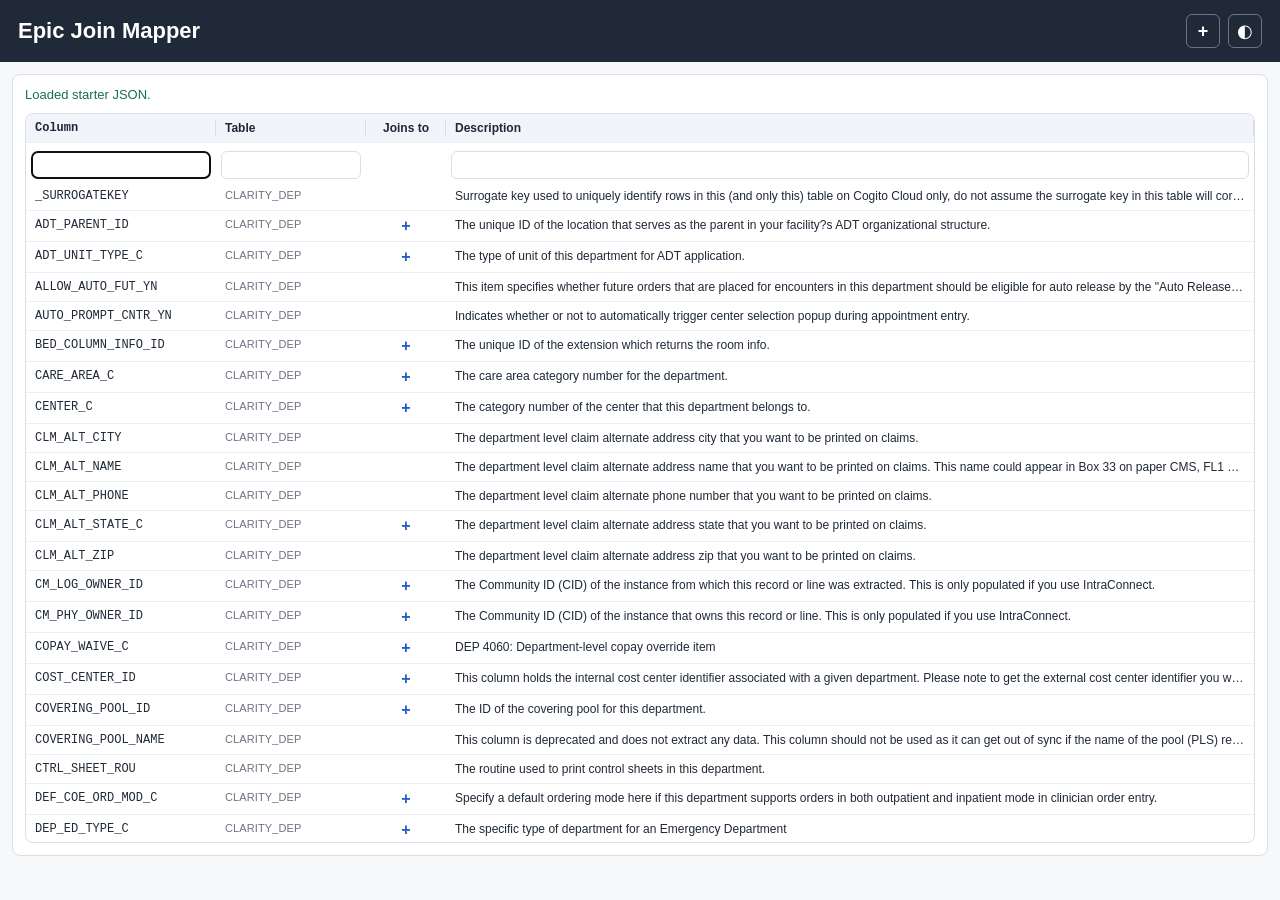
<file: index.html>
<!DOCTYPE html>
<html lang="en">
<head>
  <meta charset="UTF-8" />
  <meta name="viewport" content="width=device-width, initial-scale=1.0" />
  <title>Epic Join Mapper</title>
  <link rel="stylesheet" href="styles.css" />
</head>
<body>
  <header class="app-header">
    <div>
      <h1>Epic Join Mapper</h1>
    </div>
    <div class="header-actions">
      <label class="file-loader" title="Add JSON" aria-label="Add JSON">
        <span aria-hidden="true">+</span>
        <input id="jsonFile" type="file" accept=".json,application/json" multiple />
      </label>
      <button id="themeToggle" class="theme-toggle" type="button" aria-pressed="false" title="Toggle theme" aria-label="Toggle theme"></button>
    </div>
  </header>

  <main class="single-layout">
    <section class="panel">
      <div class="toolbar">
        <div id="status" class="status" role="status"></div>
      </div>

      <div id="dataSource" class="data-source" hidden></div>

      <div class="metadata-wrap">
        <table class="metadata-table">
          <colgroup>
            <col data-col="column" />
            <col data-col="table" />
            <col data-col="joins" />
            <col data-col="description" />
          </colgroup>
          <thead>
            <tr>
              <th>Column<span class="resize-handle" data-col-index="0"></span></th>
              <th>Table<span class="resize-handle" data-col-index="1"></span></th>
              <th>Joins to<span class="resize-handle" data-col-index="2"></span></th>
              <th>Description<span class="resize-handle" data-col-index="3"></span></th>
            </tr>
            <tr id="filterRow" class="filter-row">
              <th>
                <div class="filter-box">
                  <input id="columnFilter" autofocus />
                  <button class="filter-clear" type="button" data-clear-filter="columnFilter" title="Clear column filter" aria-label="Clear column filter">
                    <svg aria-hidden="true" viewBox="0 0 24 24" class="clear-filter-icon">
                      <path d="M3 5h18l-7 8v5l-4 2v-7L3 5Z" />
                      <circle cx="17" cy="17" r="5" />
                      <path class="icon-x" d="m15.4 15.4 3.2 3.2m0-3.2-3.2 3.2" />
                    </svg>
                  </button>
                </div>
              </th>
              <th>
                <div class="filter-box">
                  <input id="tableFilter" />
                  <button class="filter-clear" type="button" data-clear-filter="tableFilter" title="Clear table filter" aria-label="Clear table filter">
                    <svg aria-hidden="true" viewBox="0 0 24 24" class="clear-filter-icon">
                      <path d="M3 5h18l-7 8v5l-4 2v-7L3 5Z" />
                      <circle cx="17" cy="17" r="5" />
                      <path class="icon-x" d="m15.4 15.4 3.2 3.2m0-3.2-3.2 3.2" />
                    </svg>
                  </button>
                </div>
              </th>
              <th></th>
              <th>
                <div class="filter-box">
                  <input id="descriptionFilter" />
                  <button class="filter-clear" type="button" data-clear-filter="descriptionFilter" title="Clear description filter" aria-label="Clear description filter">
                    <svg aria-hidden="true" viewBox="0 0 24 24" class="clear-filter-icon">
                      <path d="M3 5h18l-7 8v5l-4 2v-7L3 5Z" />
                      <circle cx="17" cy="17" r="5" />
                      <path class="icon-x" d="m15.4 15.4 3.2 3.2m0-3.2-3.2 3.2" />
                    </svg>
                  </button>
                </div>
              </th>
            </tr>
          </thead>
          <tbody id="metadataRows"></tbody>
        </table>
      </div>
    </section>
  </main>

  <script src="app.js"></script>
</body>
</html>
</file>
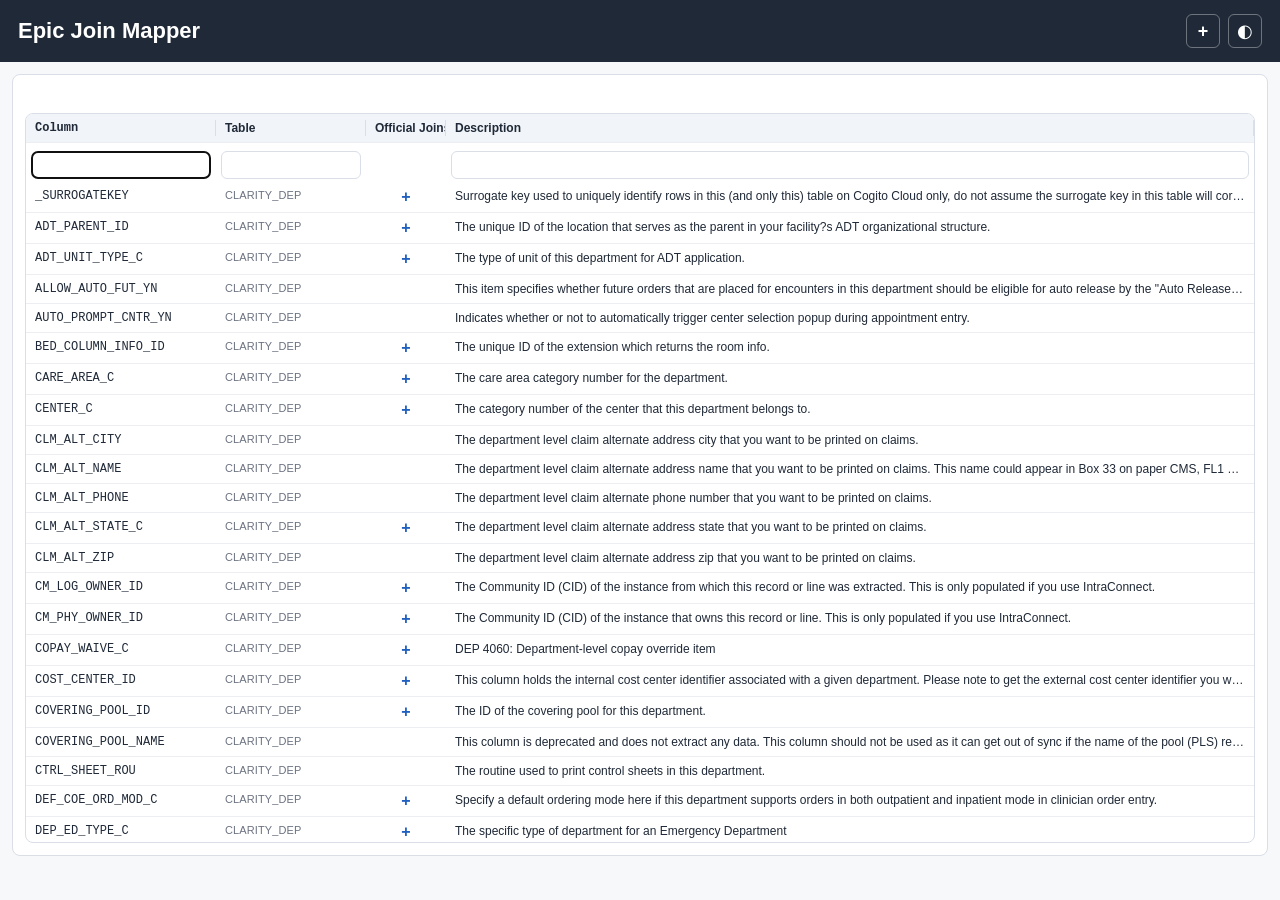
<file: index-fixed.html>
<!DOCTYPE html>
<html lang="en">
<head>
  <meta charset="UTF-8" />
  <meta name="viewport" content="width=device-width, initial-scale=1.0" />
  <title>Epic Join Mapper</title>
  <link rel="stylesheet" href="styles.css" />
</head>
<body>
  <header class="app-header">
    <div><h1>Epic Join Mapper</h1></div>
    <div class="header-actions">
      <label class="file-loader" title="Add JSON" aria-label="Add JSON">
        <span aria-hidden="true">+</span>
        <input id="jsonFile" type="file" accept=".json,application/json" multiple />
      </label>
      <button id="themeToggle" class="theme-toggle" type="button" aria-pressed="false" title="Toggle theme" aria-label="Toggle theme"></button>
    </div>
  </header>

  <main class="single-layout">
    <section class="panel">
      <div class="toolbar"><div id="status" class="status" role="status"></div></div>
      <div id="dataSource" class="data-source" hidden></div>
      <div class="metadata-wrap">
        <table class="metadata-table">
          <colgroup>
            <col data-col="column" />
            <col data-col="table" />
            <col data-col="joins" />
            <col data-col="description" />
          </colgroup>
          <thead>
            <tr>
              <th>Column<span class="resize-handle" data-col-index="0"></span></th>
              <th>Table<span class="resize-handle" data-col-index="1"></span></th>
              <th>Official Joins<span class="resize-handle" data-col-index="2"></span></th>
              <th>Description<span class="resize-handle" data-col-index="3"></span></th>
            </tr>
            <tr id="filterRow" class="filter-row">
              <th><div class="filter-box"><input id="columnFilter" autofocus /><button class="filter-clear" type="button" data-clear-filter="columnFilter" title="Clear column filter" aria-label="Clear column filter">x</button></div></th>
              <th><div class="filter-box"><input id="tableFilter" /><button class="filter-clear" type="button" data-clear-filter="tableFilter" title="Clear table filter" aria-label="Clear table filter">x</button></div></th>
              <th></th>
              <th><div class="filter-box"><input id="descriptionFilter" /><button class="filter-clear" type="button" data-clear-filter="descriptionFilter" title="Clear description filter" aria-label="Clear description filter">x</button></div></th>
            </tr>
          </thead>
          <tbody id="metadataRows"></tbody>
        </table>
      </div>
    </section>
  </main>

  <script src="app.js"></script>
  <script src="join-fix.js"></script>
</body>
</html>
</file>
<file: styles.css>
:root {
  color-scheme: light;
  --bg: #f7f8fa;
  --panel: #ffffff;
  --text: #1f2937;
  --muted: #6b7280;
  --border: #d9dee7;
  --soft: #f1f4f8;
  --table-hover: #fafcff;
  --primary: #1f5fbf;
  --danger: #b42318;
  --success: #16724a;
  --header: #1f2937;
  --header-text: #ffffff;
  --header-muted: #cbd5e1;
}

:root[data-theme="dark"] {
  color-scheme: dark;
  --bg: #0f172a;
  --panel: #111827;
  --text: #e5e7eb;
  --muted: #9ca3af;
  --border: #334155;
  --soft: #1f2937;
  --table-hover: #172033;
  --primary: #60a5fa;
  --danger: #f87171;
  --success: #34d399;
  --header: #020617;
  --header-text: #f8fafc;
  --header-muted: #94a3b8;
}

* {
  box-sizing: border-box;
}

body {
  margin: 0;
  background: var(--bg);
  color: var(--text);
  font-family: Arial, Helvetica, sans-serif;
}

.app-header {
  display: flex;
  align-items: center;
  justify-content: space-between;
  gap: 16px;
  padding: 14px 18px;
  background: var(--header);
  color: var(--header-text);
}

.app-header h1 {
  margin: 0;
  font-size: 22px;
}

.app-header p {
  margin: 4px 0 0;
  color: var(--header-muted);
}

.header-actions {
  display: flex;
  align-items: center;
  gap: 8px;
}

.file-loader,
.theme-toggle {
  flex: 0 0 auto;
  border: 1px solid rgba(255, 255, 255, .35);
  border-radius: 6px;
  background: transparent;
  width: 34px;
  height: 34px;
  padding: 0;
  color: var(--header-text);
  font-size: 18px;
  line-height: 1;
  cursor: pointer;
  display: inline-grid;
  place-items: center;
}

.theme-toggle {
  min-width: 34px;
}

.file-loader input {
  display: none;
}

.single-layout {
  padding: 12px;
}

.panel {
  background: var(--panel);
  border: 1px solid var(--border);
  border-radius: 8px;
  padding: 12px;
}

.toolbar {
  display: grid;
  grid-template-columns: 1fr;
  gap: 12px;
  align-items: end;
  margin-bottom: 8px;
}

label {
  display: block;
  font-size: 13px;
  font-weight: 700;
}

input {
  display: block;
  width: 100%;
  margin-top: 6px;
  padding: 9px 10px;
  border: 1px solid var(--border);
  border-radius: 6px;
  background: var(--panel);
  color: var(--text);
  font: inherit;
}

.clear-filter-icon {
  width: 16px;
  height: 16px;
}

.clear-filter-icon path:first-child {
  fill: none;
  stroke: var(--text);
  stroke-width: 2;
  stroke-linejoin: round;
}

.clear-filter-icon circle {
  fill: var(--panel);
  stroke: var(--text);
  stroke-width: 2;
}

.clear-filter-icon .icon-x {
  fill: none;
  stroke: var(--text);
  stroke-width: 2.4;
  stroke-linecap: round;
}

.status {
  min-height: 18px;
  color: var(--success);
  font-size: 13px;
}

.status.error {
  color: var(--danger);
}

.data-source {
  margin-bottom: 10px;
  color: var(--muted);
  font-size: 12px;
}

.metadata-wrap {
  max-height: calc(100vh - 170px);
  overflow: auto;
  border: 1px solid var(--border);
  border-radius: 8px;
}

.metadata-table {
  width: 100%;
  border-collapse: collapse;
  table-layout: fixed;
  font-size: 12px;
}

.metadata-table col:nth-child(1) {
  width: 190px;
}

.metadata-table col:nth-child(2) {
  width: 150px;
}

.metadata-table col:nth-child(3) {
  width: 80px;
}

.metadata-table col:nth-child(4) {
  width: auto;
}

.metadata-table th,
.metadata-table td {
  border-bottom: 1px solid rgba(148, 163, 184, .18);
  padding: 7px 9px;
  vertical-align: top;
  text-align: left;
}

.metadata-table th {
  position: sticky;
  top: 0;
  z-index: 1;
  background: var(--soft);
  color: var(--text);
  font-size: 12px;
  user-select: none;
}

.metadata-table .filter-row th {
  top: 31px;
  padding: 5px;
  background: var(--panel);
}

.filter-row input {
  margin: 0;
  padding: 6px 28px 6px 7px;
  font-size: 12px;
  font-weight: 400;
}

.filter-box {
  position: relative;
}

.filter-clear {
  position: absolute;
  top: 50%;
  right: 5px;
  width: 20px;
  height: 20px;
  display: none;
  place-items: center;
  transform: translateY(-50%);
  border: 0;
  background: transparent;
  color: var(--text);
  padding: 0;
  cursor: pointer;
}

.filter-clear.visible {
  display: inline-grid;
}

.metadata-table th:nth-child(1),
.metadata-table td:nth-child(1) {
}

.metadata-table th:nth-child(1),
.metadata-table td:nth-child(1) {
  font-family: Consolas, "Courier New", monospace;
}

.metadata-table th:nth-child(3),
.metadata-table td:nth-child(3) {
  white-space: nowrap;
  text-align: center;
}

.metadata-table td:nth-child(2) {
  color: var(--muted);
  font-size: 11px;
  letter-spacing: .01em;
}

.metadata-table th:nth-child(3),
.metadata-table td:nth-child(3) {
}

.resize-handle {
  position: absolute;
  top: 0;
  right: -3px;
  width: 7px;
  height: 100%;
  cursor: col-resize;
  z-index: 3;
}

.resize-handle::after {
  content: "";
  position: absolute;
  top: 20%;
  right: 3px;
  width: 1px;
  height: 60%;
  background: var(--border);
}

body.resizing {
  cursor: col-resize;
  user-select: none;
}

.metadata-table tr:hover td {
  background: var(--table-hover);
}

.description-cell {
  width: 100%;
  overflow: hidden;
  border: 0;
  background: transparent;
  color: inherit;
  padding: 0;
  text-align: left;
  font: inherit;
  white-space: nowrap;
  text-overflow: ellipsis;
  cursor: default;
  display: block;
}

.description-cell.expanded {
  white-space: normal;
  overflow: visible;
}

.description-cell.expandable {
  cursor: pointer;
}

.join-toggle {
  border: 0;
  background: transparent;
  color: var(--primary);
  font-weight: 700;
  font-size: 16px;
  line-height: 1;
  cursor: pointer;
  padding: 0 4px;
}

.join-expansion td {
  background: transparent;
  border-bottom: 0;
}

.join-panel {
  display: grid;
  gap: 0;
  margin: 4px 0 10px 18px;
  padding: 8px;
  border: 1px solid var(--border);
  border-left: 3px solid var(--primary);
  background: var(--table-hover);
  border-radius: 8px;
  box-shadow: inset 0 1px 0 rgba(148, 163, 184, .08);
}

.join-panel-header,
.join-target {
  display: grid;
  grid-template-columns:
    minmax(90px, var(--join-col-column, 150px))
    minmax(110px, var(--join-col-table, 190px))
    minmax(180px, var(--join-col-description, 1fr));
  gap: 10px;
  align-items: start;
}

.join-panel-header {
  padding: 6px 8px;
  border-bottom: 1px solid var(--border);
  color: var(--muted);
  font-size: 11px;
  font-weight: 700;
  text-transform: uppercase;
  letter-spacing: .04em;
}

.join-panel-header > span {
  position: relative;
}

.join-resize-handle {
  position: absolute;
  top: -6px;
  right: -6px;
  width: 8px;
  height: 28px;
  cursor: col-resize;
}

.join-resize-handle::after {
  content: "";
  position: absolute;
  top: 20%;
  right: 3px;
  width: 1px;
  height: 60%;
  background: var(--border);
}

.join-header-filter {
  width: 100%;
  margin: 0;
  border: 0;
  border-radius: 0;
  padding: 0;
  background: transparent;
  color: var(--muted);
  font: inherit;
  font-weight: 700;
  text-transform: uppercase;
  letter-spacing: .04em;
  outline: none;
}

.join-header-filter::placeholder {
  color: var(--muted);
  opacity: 1;
}

.join-header-filter:focus {
  color: var(--primary);
}

.join-target {
  padding: 7px 8px;
  border-bottom: 1px solid rgba(148, 163, 184, .14);
  background: var(--panel);
}

.join-target:last-child {
  border-bottom: 0;
  border-radius: 0 0 6px 6px;
}

.join-target span {
  font-family: Consolas, "Courier New", monospace;
  font-size: 11px;
  letter-spacing: .01em;
}

.join-target strong {
  color: var(--muted);
  font-size: 11px;
  font-family: Consolas, "Courier New", monospace;
  letter-spacing: .01em;
}

.join-target p {
  margin: 0;
  color: var(--muted);
  font-size: 12px;
  line-height: 1.3;
}

.empty-cell {
  color: var(--muted);
  text-align: center;
}

@media (max-width: 800px) {
  .app-header,
  .toolbar {
    grid-template-columns: 1fr;
    flex-direction: column;
    align-items: stretch;
  }

  .metadata-table {
    min-width: 820px;
  }

  .join-panel-header,
  .join-target {
    grid-template-columns: 150px 180px 260px;
  }
}
</file>
